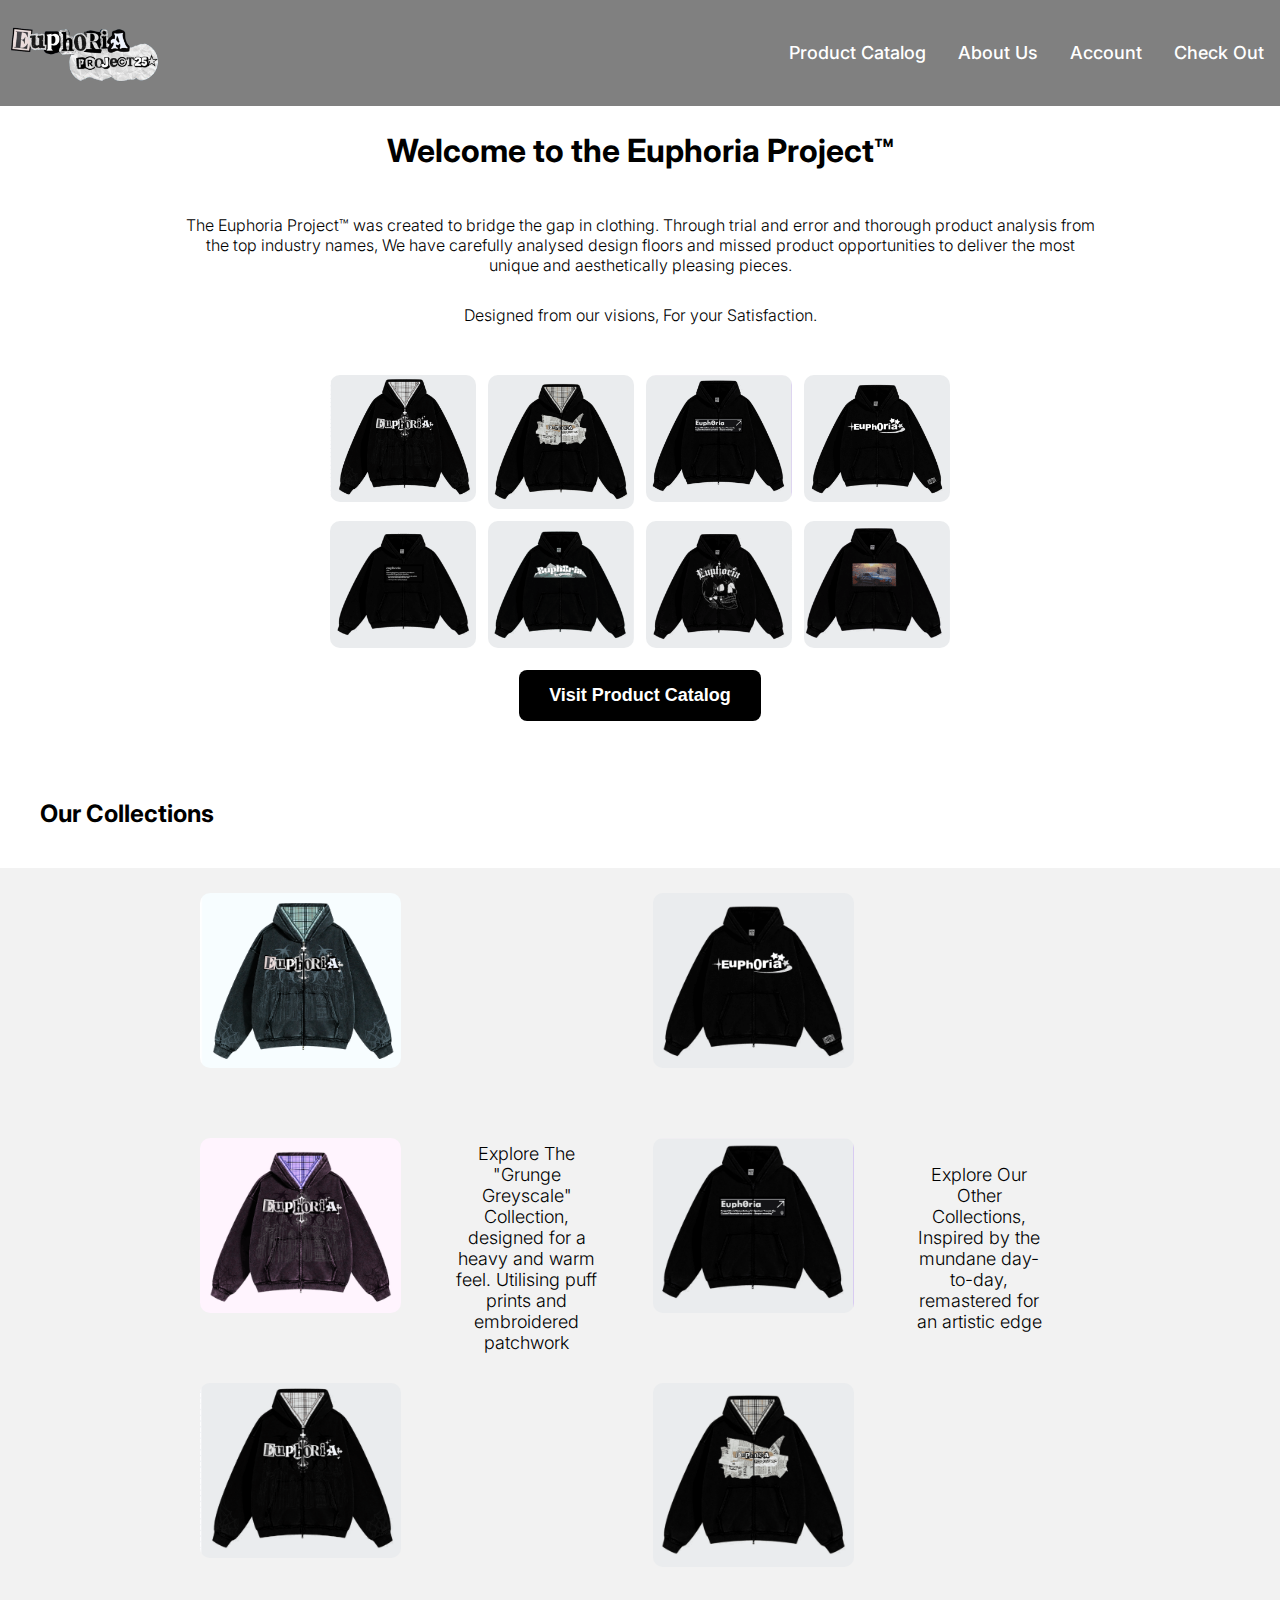
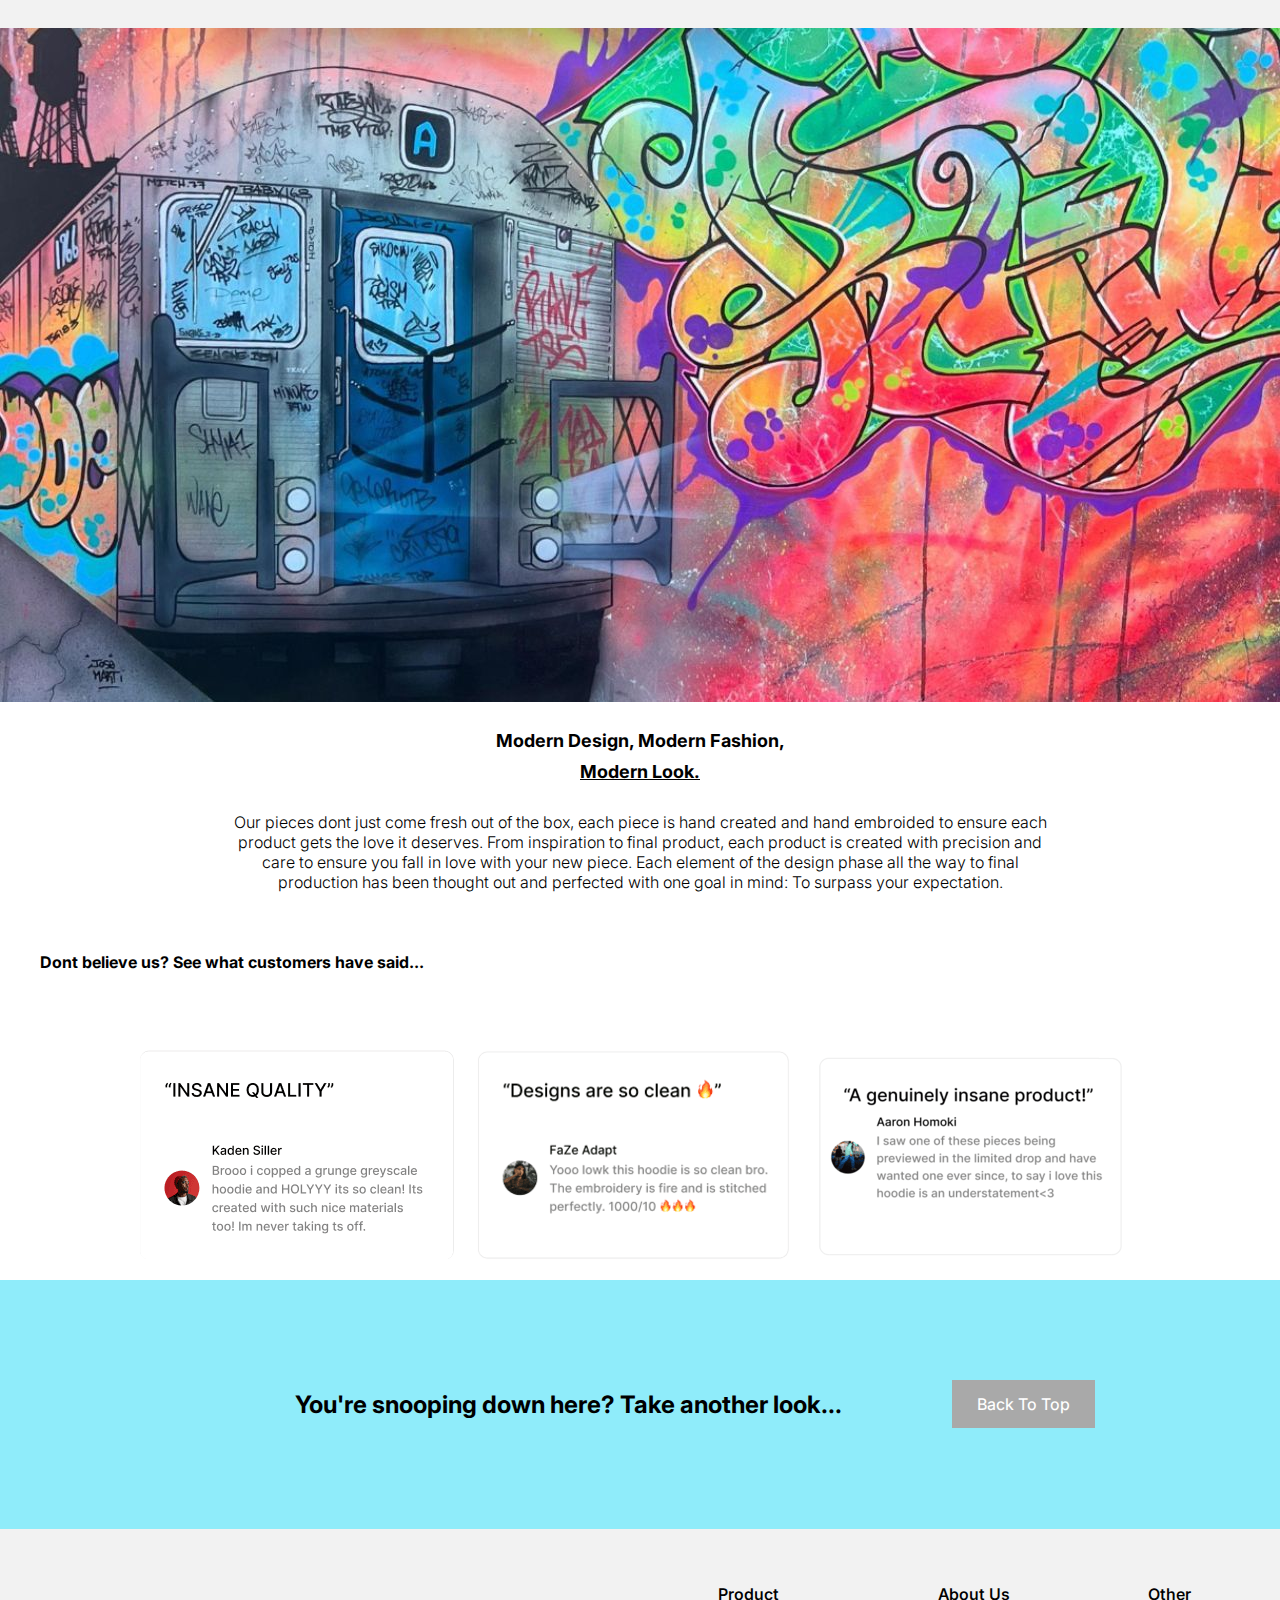
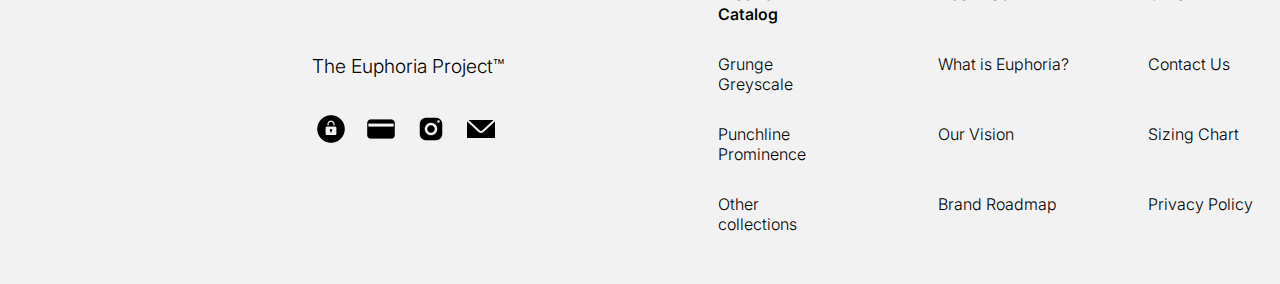
<file: Euphoria-Max/index.html>
<!DOCTYPE html>
<html lang="en">
<head>

    <meta charset="UTF-8">
    <meta name="viewport" content="width=device-width, initial-scale=1.0">
    <title>The Euphoria Project™</title>
    <link rel="stylesheet" href="styles.css">

    <link rel="icon" type="png" href="C:\Users\User\Documents\GitHub\T-Level-Design-Development-and-Production-Class-Work\static\E-removebg-preview.png">

    <link rel="preconnect" href="https://fonts.googleapis.com">
    <link rel="preconnect" href="https://fonts.gstatic.com" crossorigin>
    <link href="https://fonts.googleapis.com/css2?family=Inter:ital,opsz,wght@0,14..32,100..900;1,14..32,100..900&display=swap" rel="stylesheet">

    <style>
/* Tablet portrait (768px and below) */
@media (max-width: 768px) {
    /* Navigation */
    ul {
        flex-wrap: wrap;
        justify-content: center;
        min-height: auto;
    }
    
    ul li:first-child {
        margin-right: 0;
        width: 100%;
        text-align: center;
    }
    
    ul li a {
        padding: 10px 12px;
        font-size: medium;
    }
    
    /* Top grid - 2 columns */
    .top-grid-layout {
        grid-template-columns: repeat(2, 1fr);
        grid-template-rows: repeat(4, auto);
        max-width: 400px;
        padding: 15px;
    }
    
    .tgi-1 { grid-column: 1; grid-row: 1; }
    .tgi-2 { grid-column: 2; grid-row: 1; }
    .tgi-3 { grid-column: 1; grid-row: 2; }
    .tgi-4 { grid-column: 2; grid-row: 2; }
    .tgi-5 { grid-column: 1; grid-row: 3; }
    .tgi-6 { grid-column: 2; grid-row: 3; }
    .tgi-7 { grid-column: 1; grid-row: 4; }
    .tgi-8 { grid-column: 2; grid-row: 4; }
    
    .catalog-button {
        grid-row: 5;
    }
    
    /* Collections grid */
    .grid-layout {
        padding-left: 20px;
        padding-right: 20px;
        grid-template-columns: 1fr;
        grid-template-rows: auto;
        gap: 15px;
    }
    
    .grid-item1, .grid-item2, .grid-item3,
    .grid-item5, .grid-item6, .grid-item7 {
        grid-column: 1;
        grid-row: auto;
    }
    
    .grid-item4, .grid-item8 {
        grid-column: 1;
        grid-row: auto;
        font-size: medium;
    }
    
    /* Reviews - 1 column */
    .review-grid-layout {
        grid-template-columns: 1fr;
        grid-template-rows: repeat(3, auto);
        max-width: 400px;
        padding: 15px;
    }
    
    .rev1, .rev2, .rev3 {
        grid-column: 1;
    }
    
    .rev1 { grid-row: 1; }
    .rev2 { grid-row: 2; }
    .rev3 { grid-row: 3; }
    
    /* Typography */
    .brand_desc {
        padding-left: 5%;
        padding-right: 5%;
    }
    
    .summary p {
        padding-left: 20px;
        padding-right: 20px;
    }
    
    h1, h2, h3, h4, h5 {
        padding: 15px;
    }
    
    p, .grid-item4, .grid-item8 {
        margin: 15px;
    }
    
    .suggestions h6 {
        padding: 40px;
        font-size: large;
    }
    
    /* Footer */
    .footer-grid {
        grid-template-columns: repeat(2, 1fr);
        margin-left: auto;
        margin-right: auto;
        max-width: 100%;
        padding-left: 20px;
        padding-right: 20px;
    }
    
    .footer-branding {
        grid-column: 1 / -1;
        grid-row: 1;
        width: 100%;
    }
    
    .footer-icons {
        grid-column: 1 / -1;
        grid-row: 2;
        max-width: 100%;
        padding-left: 0;
    }
    
    .fgi-1, .fgi-5, .fgi-9 { grid-row: 3; }
    .fgi-2, .fgi-6, .fgi-10 { grid-row: 4; }
    .fgi-3, .fgi-7, .fgi-11 { grid-row: 5; }
    .fgi-4, .fgi-8, .fgi-12 { grid-row: 6; }
    
    .fgi-1, .fgi-2, .fgi-3, .fgi-4 { grid-column: 1; }
    .fgi-5, .fgi-6, .fgi-7, .fgi-8 { grid-column: 2; }
    .fgi-9, .fgi-10, .fgi-11, .fgi-12 { grid-column: 1 / -1; }
}

/* Mobile (480px and below) */
@media (max-width: 480px) {
    /* Navigation */
    ul li a {
        padding: 8px 10px;
        font-size: small;
    }
    
    ul img {
        max-width: 100px;
    }
    
    /* Top grid - 2 columns, tighter */
    .top-grid-layout {
        max-width: 100%;
        padding: 10px;
        gap: 8px;
    }
    
    /* Catalog button */
    .catalog-button button {
        padding: 12px 24px;
        font-size: 16px;
    }
    
    /* Collections grid */
    .grid-layout {
        padding: 15px 10px;
        gap: 12px;
    }
    
    .grid-item4, .grid-item8 {
        font-size: small;
    }
    
    /* Page split image */
    #pagesplit {
        max-width: 100%;
    }
    
    /* Typography */
    h1 {
        font-size: 1.5rem;
        padding: 10px;
    }
    
    h2 {
        font-size: 1.3rem;
    }
    
    h3, h5 {
        font-size: medium;
    }
    
    .suggestions h6 {
        padding: 20px;
        font-size: medium;
        margin: 10px;
    }
    
    /* Reviews */
    .review-grid-layout {
        padding: 10px;
        max-width: 100%;
    }
    
    /* Footer */
    .footer-grid {
        grid-template-columns: 1fr;
        padding-left: 10px;
        padding-right: 10px;
    }
    
    .footer-branding,
    .fgi-1, .fgi-2, .fgi-3, .fgi-4,
    .fgi-5, .fgi-6, .fgi-7, .fgi-8,
    .fgi-9, .fgi-10, .fgi-11, .fgi-12 {
        width: 100%;
        grid-column: 1;
    }
    
    .scroll-button:link, .scroll-button:visited {
        padding: 10px 18px;
        font-size: small;
    }
}

/* Very small mobile (360px and below) */
@media (max-width: 360px) {
    ul li a {
        font-size: x-small;
        padding: 6px 8px;
    }
    
    .catalog-button button {
        padding: 10px 20px;
        font-size: 14px;
    }
    
    h1 {
        font-size: 1.2rem;
    }
    
    .brand_desc {
        padding-left: 3%;
        padding-right: 3%;
    }
}
    </style>
</head>

<body>
    <a id="scroll-top"></a>
    <div>
        <ul>
            <li><img src="../static/EUPHORIAPROJECTLOGO.png" alt="LOGO" width="150px" height=auto; href="#Home"></li>
            <li><a href="#Product Catalog">Product Catalog</a></li>
            <li><a href="#About Us">About Us</a></li>
            <li><a href="#Account">Account</a></li>
            <li><a href="#Check Out">Check Out</a></li>
        </ul>
    </div>

    <div>
        <h1 style="text-align: center; padding: 15px;" >Welcome to the Euphoria Project™</h1>
    </div>

    <div class="brand_desc">
        <p>
            The Euphoria Project™ was created to bridge the gap in clothing. Through trial and error and thorough product analysis from the top industry names, We have carefully analysed design floors and missed product opportunities to deliver the most unique and aesthetically pleasing pieces.
        </p>
        <p>
            Designed from our visions, For your Satisfaction.
        </p>
    </div>

    <div class="top-grid-layout">
        <img class="tgi-1" src="../static/blackhoodie (1).png" alt="Black Grunge Greyscale">
        <img class="tgi-2" src="../static/macheblack (1).png" alt="Mache Black">
        <img class="tgi-3" src="../static/nyblack (1).png" alt="NewYork Black">
        <img class="tgi-4" src="../static/y2kblack (1).png" alt="Y2K black">
        <img class="tgi-5" src="../static/quote (1).png" alt="Quoted Black">
        <img class="tgi-6" src="../static/mountains (1).png" alt="Mountains Black">
        <img class="tgi-7" src="../static/skulls (1).png" alt="Skulls Black">
        <img class="tgi-8" src="../static/japanesecar (1).png" alt="Japanese Car Black">
        <div class="catalog-button">
            <a href="#Product Catalog">
                <button>Visit Product Catalog</button>
            </a>
        </div>
    </div>
<br>
<h2>Our Collections</h2>
    <div class="grid-layout">
        <img class="grid-item1" src="../static/greenhoodie.png" alt="green hoodie">
        <img class="grid-item2" src="../static/purphoodie (1).png" alt="purple hoodie">
        <img class="grid-item3" src="../static/blackhoodie (1).png" alt="black hoodie">
        <p class="grid-item4" href="#grunge greyscale">Explore The "Grunge Greyscale" Collection, designed for a heavy and warm feel. Utilising puff prints and embroidered patchwork</p>
        <img class="grid-item5" src="../static/y2kblack (1).png" alt="y2k black hoodie">
        <img class="grid-item6" src="../static/nyblack (1).png" alt="ny black hoodie">
        <img class="grid-item7" src="../static/macheblack (1).png" alt="black mache hoodie">
        <p class="grid-item8" href="Punchline Prominence">Explore Our Other Collections, Inspired by the mundane day-to-day, remastered for an artistic edge</p>
        </div>
    <div>
        <img id="pagesplit" src="../static/train image.png" alt="Page Splitter">
    </div>
<br>
    <div class="summary">
        <h3>Modern Design, Modern Fashion,  </h3>
        <h5>Modern Look.</h5>
        <p>Our pieces dont just come fresh out of the box, each piece is hand created and hand embroided to ensure each product gets the love it deserves. From inspiration to final product, each product is created with precision and care to ensure you fall in love with your new piece. Each element of the design phase all the way to final production has been thought out and perfected with one goal in mind: To surpass your expectation.</p>
        <h4>Dont believe us? See what customers have said...</h4>
        <br>
    </div>

    <div class="review-grid-layout">
        <img class="rev1" src="../static/review1 (1).png" alt="Review 1">
        <img class="rev2" src="../static/review2 (1).png" alt="Review 2">
        <img class="rev3" src="../static/review3 (1).png" alt="Review 3">
    </div>
    
    <div class="suggestions">
        <h6>You're snooping down here? Take another look...</h6>
        <a class="scroll-button" href="#scroll-top">Back To Top</a>
    </div>

    <footer>
        <div class="footer-grid">
            <p class="footer-branding">The Euphoria Project™</p>
            <div class="footer-icons">
                <img class="secure-icon" src="../static/icons8-secure-30.png" alt="padlock-icon">
                <img class="bank-icon" src="../static/icons8-bank-cards-30.png" alt="bankcard-icon">
                <img class="instagram-icon" src="../static/icons8-instagram-30.png" alt="instagram-icon">
                <img class="email-icon" src="../static/icons8-email-30.png" alt="email-icon">
            </div>
            <p class="fgi-1">Product Catalog</p>
            <p class="fgi-2">Grunge Greyscale</p>
            <p class="fgi-3">Punchline Prominence</p>
            <p class="fgi-4">Other collections</p>
            <p class="fgi-5">About Us</p>
            <p class="fgi-6">What is Euphoria?</p>
            <p class="fgi-7">Our Vision</p>
            <p class="fgi-8">Brand Roadmap</p>
            <p class="fgi-9">Other</p>
            <p class="fgi-10">Contact Us</p>
            <p class="fgi-11">Sizing Chart</p>
            <p class="fgi-12">Privacy Policy</p>
        </div>
    </footer>

</body>
</html>
</file>
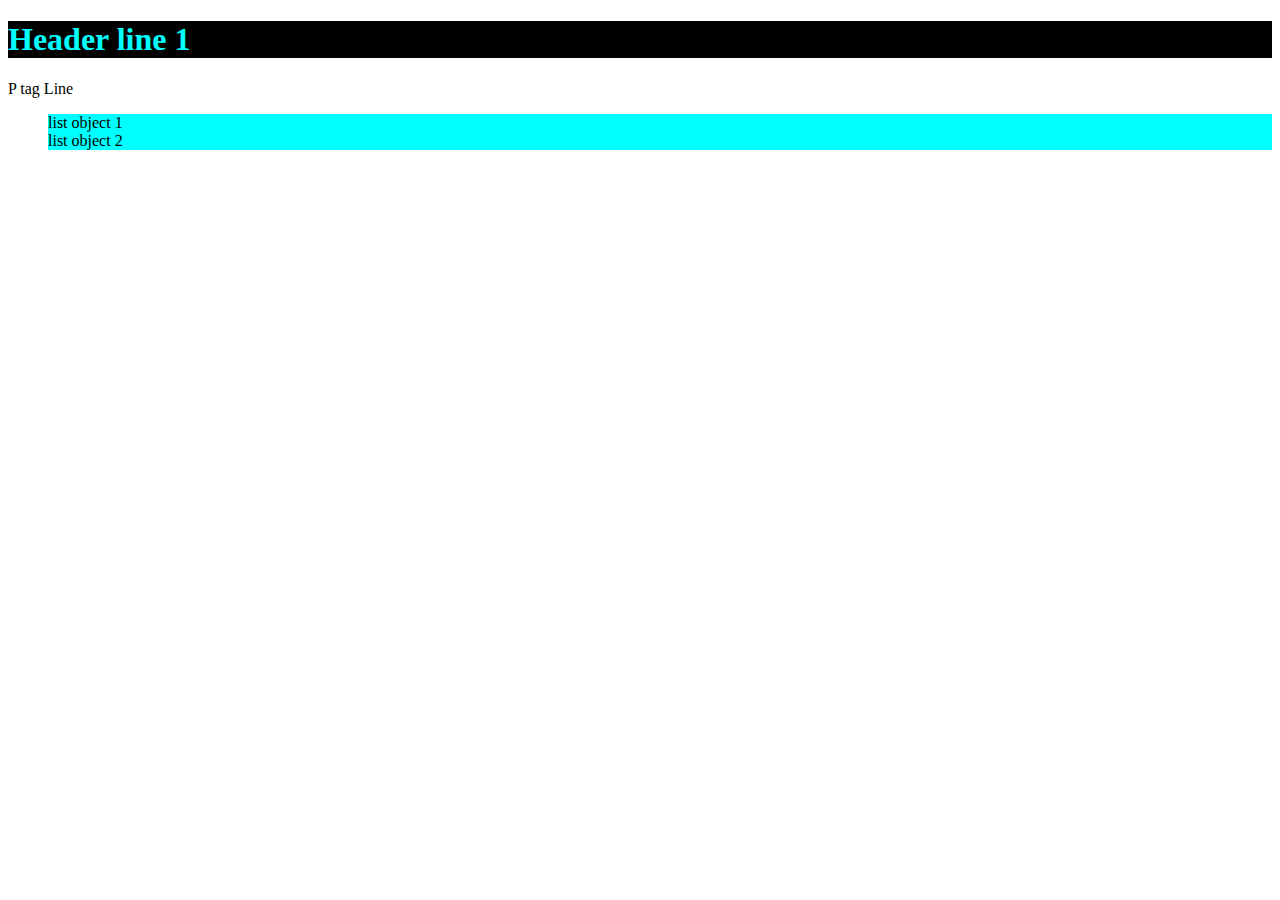
<file: practice1.html>
<!DOCTYPE html>
<html lang="en">
<head>
    <meta charset="UTF-8">
    <meta name="viewport" content="width=device-width, initial-scale=1.0">
    <title>Practice document</title>

    <style>
        h1 {
            color: aqua;
            background-color: black;
        }
        li {
            background-color: aqua;
            list-style-type: none;
        }


    </style>

</head>

<body>
    <h1>Header line 1</h1>
    <p>P tag Line</p>
    <ul>
        <li>list object 1</li>
        <li>list object 2</li>
    </ul>
</body>
</html>
</file>
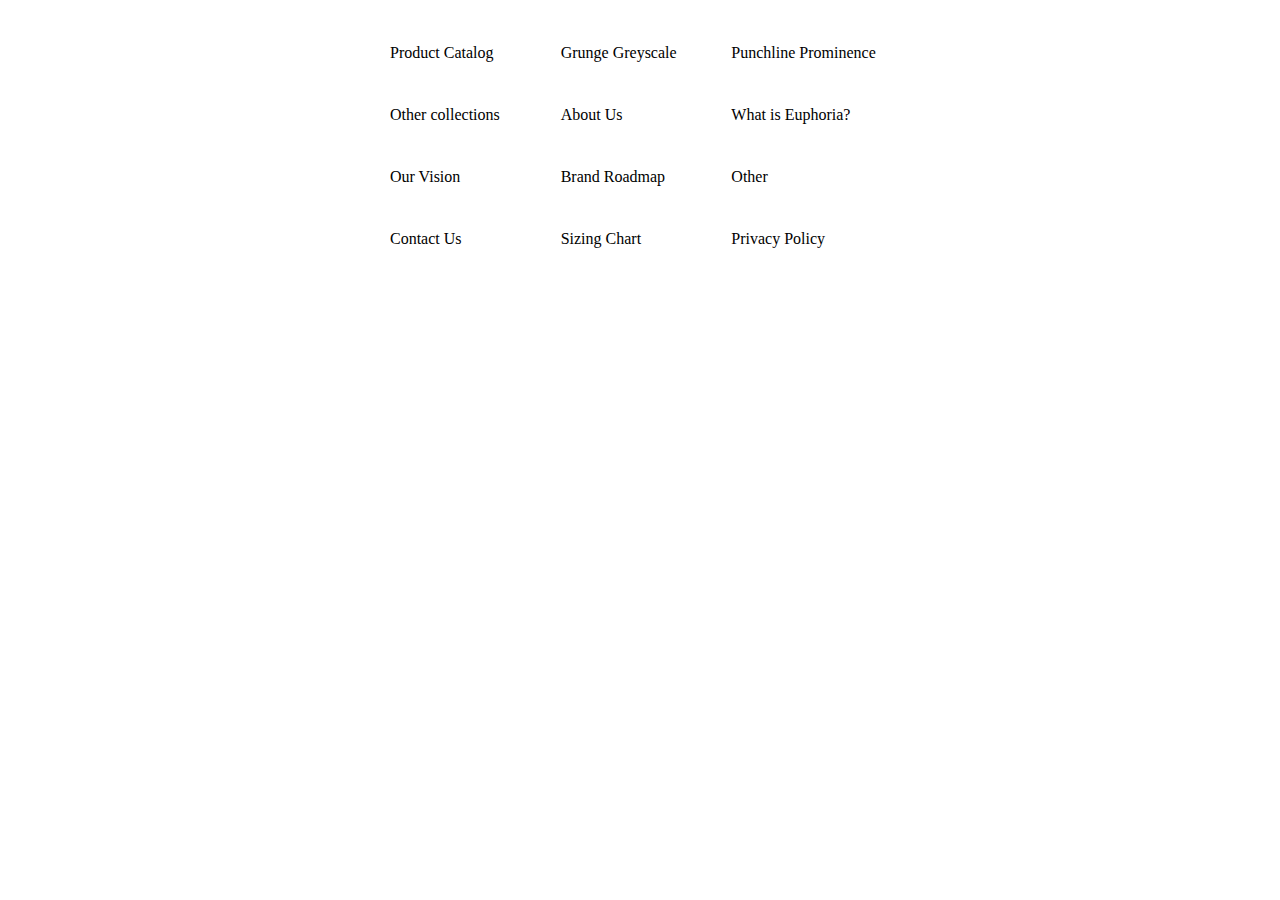
<file: testfooter.html>
<!DOCTYPE html>
<html lang="en">
<head>
    <meta charset="UTF-8">
    <meta name="viewport" content="width=device-width, initial-scale=1.0">
    <title>Document</title>

    <style>
        .footer-grid {
            display: grid;
            grid-template-columns: repeat(3, 1fr);
            grid-template-rows: repeat(4, auto);
            gap: 12px;
            max-width: 500px;
            margin: 0 auto;
            padding: 20px;
        }
    </style>
</head>

<body>
    <div class="footer-grid">
        <p>Product Catalog</p>
        <p>Grunge Greyscale</p>
        <p>Punchline Prominence</p>
        <p>Other collections</p>
        <p>About Us</p>
        <p>What is Euphoria?</p>
        <p>Our Vision</p>
        <p>Brand Roadmap</p>
        <p>Other</p>
        <p>Contact Us</p>
        <p>Sizing Chart</p>
        <p>Privacy Policy</p>
    </div>

</body>
</html>
</file>
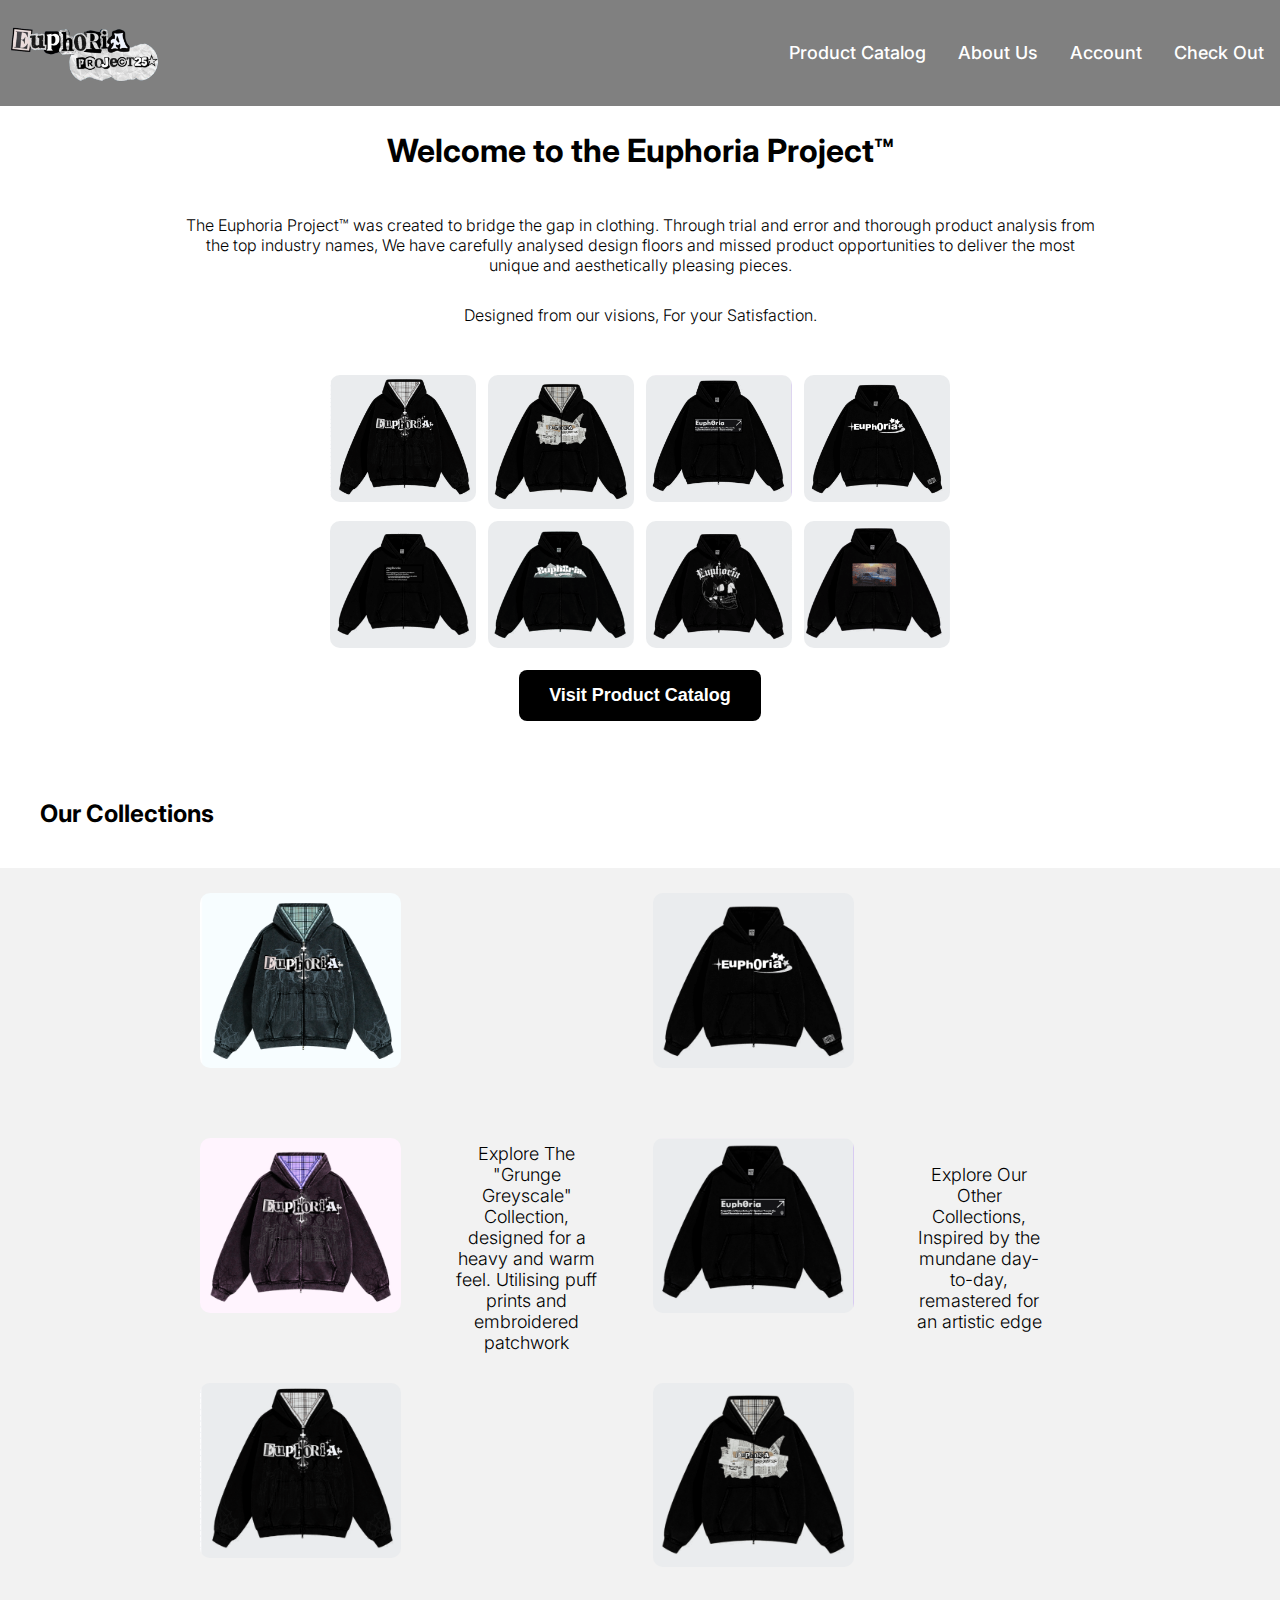
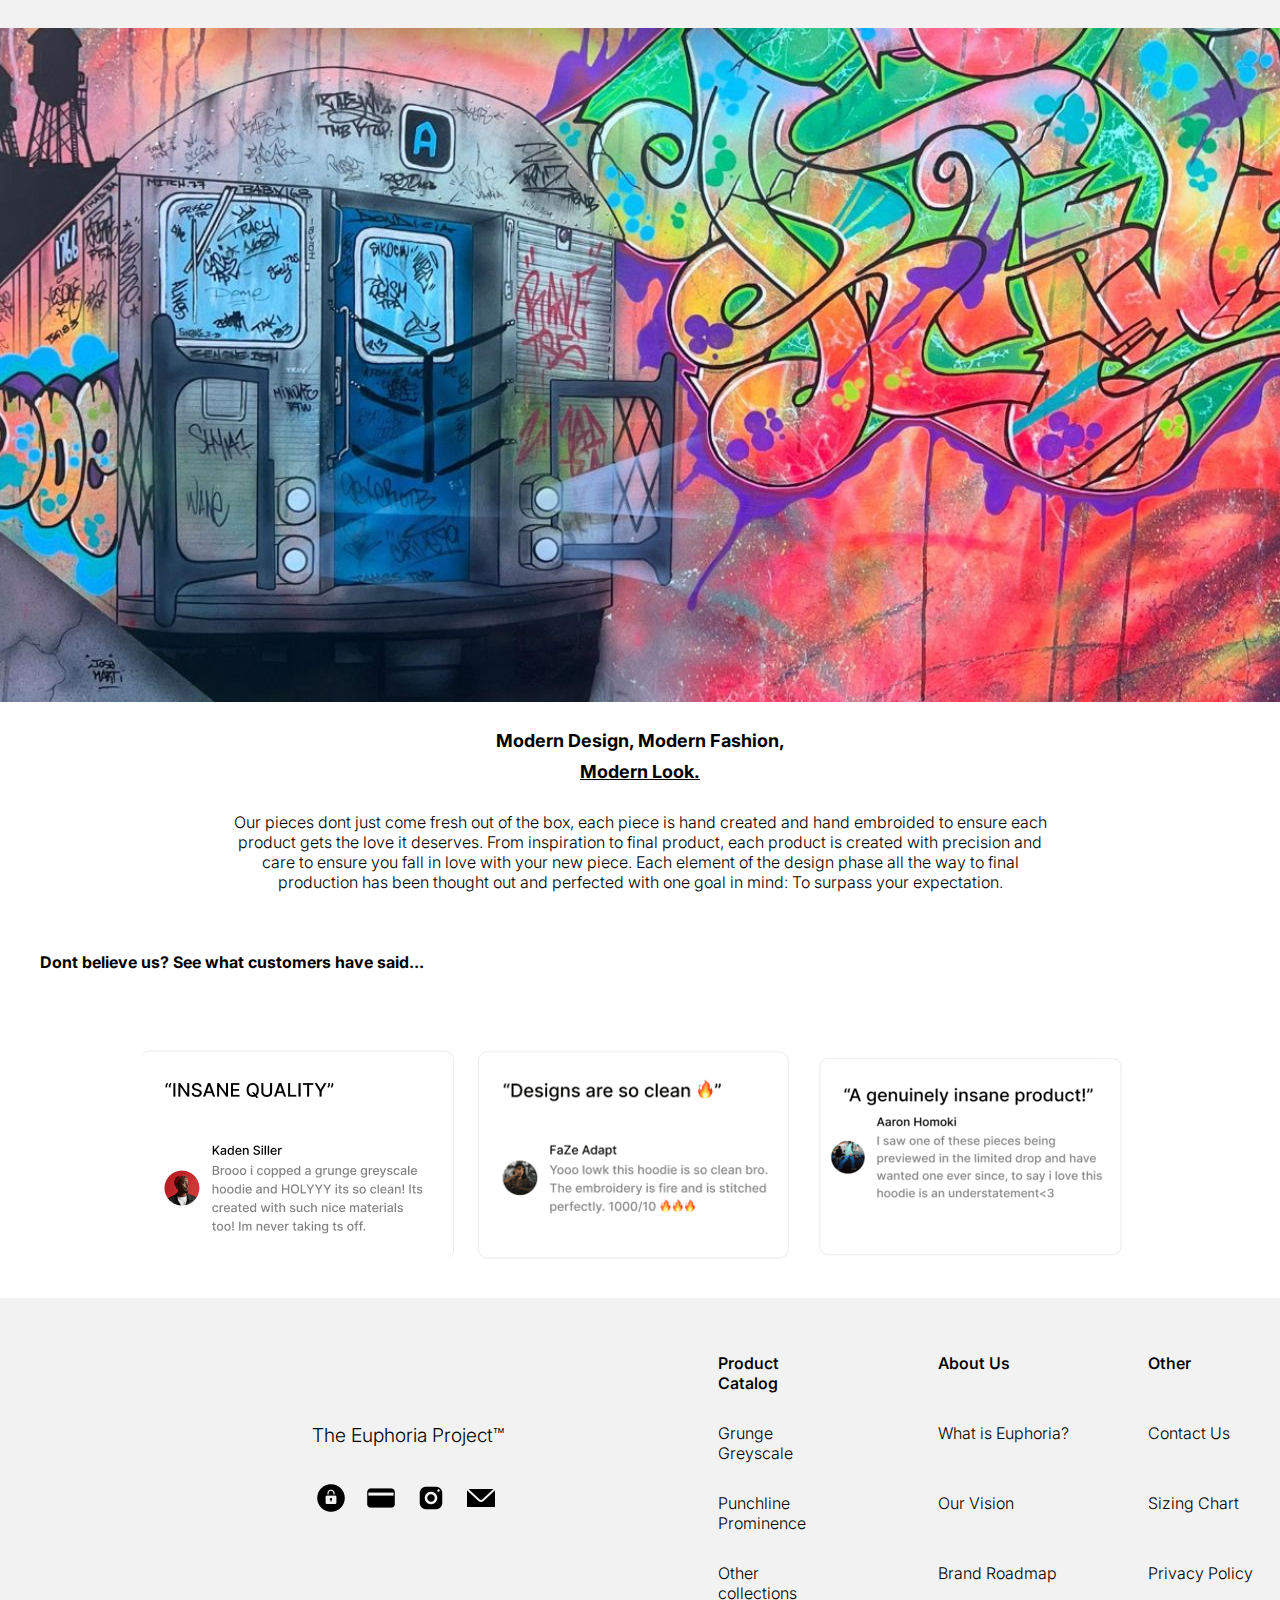
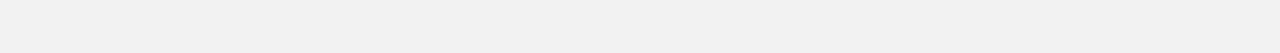
<file: Euphoria-Max/Euphoria_landing_page.html>
<!DOCTYPE html>
<html lang="en">
<head>

    <meta charset="UTF-8">
    <meta name="viewport" content="width=device-width, initial-scale=1.0">
    <title>The Euphoria Project™</title>
    <link rel="stylesheet" href="styles.css">

    <link rel="icon" type="png" href="C:\Users\User\Documents\GitHub\T-Level-Design-Development-and-Production-Class-Work\static\E-removebg-preview.png">

    <link rel="preconnect" href="https://fonts.googleapis.com">
    <link rel="preconnect" href="https://fonts.gstatic.com" crossorigin>
    <link href="https://fonts.googleapis.com/css2?family=Inter:ital,opsz,wght@0,14..32,100..900;1,14..32,100..900&display=swap" rel="stylesheet">

</head>


<body>
    <div>
        <ul>
            <li><img src="../static/EUPHORIAPROJECTLOGO.png" alt="LOGO" width="150px" height=auto; href="#Home"></li>
            <li><a href="#Product Catalog">Product Catalog</a></li>
            <li><a href="#About Us">About Us</a></li>
            <li><a href="#Account">Account</a></li>
            <li><a href="#Check Out">Check Out</a></li>
        </ul>
    </div>

    <div>
        <h1 style="text-align: center; padding: 15px;" >Welcome to the Euphoria Project™</h1>
    </div>

    <div class="brand_desc">
        <p>
            The Euphoria Project™ was created to bridge the gap in clothing. Through trial and error and thorough product analysis from the top industry names, We have carefully analysed design floors and missed product opportunities to deliver the most unique and aesthetically pleasing pieces.
        </p>
        <p>
            Designed from our visions, For your Satisfaction.
        </p>
    </div>

    <div class="top-grid-layout">
        <img class="tgi-1" src="../static/blackhoodie (1).png" alt="Black Grunge Greyscale">
        <img class="tgi-2" src="../static/macheblack (1).png" alt="Mache Black">
        <img class="tgi-3" src="../static/nyblack (1).png" alt="NewYork Black">
        <img class="tgi-4" src="../static/y2kblack (1).png" alt="Y2K black">
        <img class="tgi-5" src="../static/quote (1).png" alt="Quoted Black">
        <img class="tgi-6" src="../static/mountains (1).png" alt="Mountains Black">
        <img class="tgi-7" src="../static/skulls (1).png" alt="Skulls Black">
        <img class="tgi-8" src="../static/japanesecar (1).png" alt="Japanese Car Black">
        <div class="catalog-button">
            <a href="#Product Catalog">
                <button>Visit Product Catalog</button>
            </a>
        </div>
    </div>
<br>
<h2>Our Collections</h2>
    <div class="grid-layout">
        <img class="grid-item1" src="../static/greenhoodie.png" alt="green hoodie">
        <img class="grid-item2" src="../static/purphoodie (1).png" alt="purple hoodie">
        <img class="grid-item3" src="../static/blackhoodie (1).png" alt="black hoodie">
        <p class="grid-item4" href="#grunge greyscale">Explore The "Grunge Greyscale" Collection, designed for a heavy and warm feel. Utilising puff prints and embroidered patchwork</p>
        <img class="grid-item5" src="../static/y2kblack (1).png" alt="y2k black hoodie">
        <img class="grid-item6" src="../static/nyblack (1).png" alt="ny black hoodie">
        <img class="grid-item7" src="../static/macheblack (1).png" alt="black mache hoodie">
        <p class="grid-item8" href="Punchline Prominence">Explore Our Other Collections, Inspired by the mundane day-to-day, remastered for an artistic edge</p>
        </div>
    <div>
        <img id="pagesplit" src="../static/train image.png" alt="Page Splitter">
    </div>
<br>
    <div class="summary">
        <h3>Modern Design, Modern Fashion,  </h3>
        <h5>Modern Look.</h5>
        <p>Our pieces dont just come fresh out of the box, each piece is hand created and hand embroided to ensure each product gets the love it deserves. From inspiration to final product, each product is created with precision and care to ensure you fall in love with your new piece. Each element of the design phase all the way to final production has been thought out and perfected with one goal in mind: To surpass your expectation.</p>
        <h4>Dont believe us? See what customers have said...</h4>
        <br>
    </div>

    <div class="review-grid-layout">
        <img class="rev1" src="../static/review1 (1).png" alt="Review 1">
        <img class="rev2" src="../static/review2 (1).png" alt="Review 2">
        <img class="rev3" src="../static/review3 (1).png" alt="Review 3">
    </div>
<br>
    <footer>
        <div class="footer-grid">
            <p class="footer-branding">The Euphoria Project™</p>
            <div class="footer-icons">
                <img class="secure-icon" src="../static/icons8-secure-30.png" alt="padlock-icon">
                <img class="bank-icon" src="../static/icons8-bank-cards-30.png" alt="bankcard-icon">
                <img class="instagram-icon" src="../static/icons8-instagram-30.png" alt="instagram-icon">
                <img class="email-icon" src="../static/icons8-email-30.png" alt="email-icon">
            </div>
            <p class="fgi-1">Product Catalog</p>
            <p class="fgi-2">Grunge Greyscale</p>
            <p class="fgi-3">Punchline Prominence</p>
            <p class="fgi-4">Other collections</p>
            <p class="fgi-5">About Us</p>
            <p class="fgi-6">What is Euphoria?</p>
            <p class="fgi-7">Our Vision</p>
            <p class="fgi-8">Brand Roadmap</p>
            <p class="fgi-9">Other</p>
            <p class="fgi-10">Contact Us</p>
            <p class="fgi-11">Sizing Chart</p>
            <p class="fgi-12">Privacy Policy</p>
        </div>
    </footer>

</body>
</html>
</file>
<file: Euphoria-Max/styles.css>
html {
    scroll-behavior: smooth;
}

body {
    margin: 0px;
    padding: 0px;
}

ul {
    list-style-type: none;
    margin: 0;
    padding: 0;
    overflow: hidden;
    background-color:gray;
    display: flex;
    justify-content: flex-end;
    align-items: center;
    min-height: 60px;
}

ul li a {
    display:inline-block;
    color: white;
    text-align: center;
    padding: 14px 16px;
    text-decoration: none;
    font-size: large;
    /* font-family: 'Franklin Gothic Medium', 'Arial Narrow', Arial, sans-serif; */
            font-family: "inter", sans-serif;
            font-style: "semibold";
            font-weight: 500;
    border-radius: 4px;
}

ul li a:hover {
    background-color:darkgray;
    cursor: pointer;
}

ul li:first-child {
    margin-right: auto;
}

ul img:hover {
    transform: scale(1.15);
    transition: transform 0.1s ease-in;
    cursor: pointer;
}

.brand_desc {
    text-align: center;
    padding-left: 12%;
    padding-right: 12%;
}

.top-grid-layout {
    display: grid;
    grid-template-columns: repeat(4, 1fr);
    grid-template-rows: repeat(2, auto);
    gap: 12px;
    max-width: 620px;
    margin: 0 auto;
    padding: 20px;
    background-color: #ffffff;
}

.top-grid-layout img {
    width: 100%;
    height: auto;
    display: block;
    object-fit: contain;
    border-radius: 10px;
}

.top-grid-layout img:hover {
    transform: scale(1.1);
    transition: transform 0.2s ease-in;
    cursor: pointer;
}

.tgi-1 {
    grid-column-start: 1;
    grid-row: 1;
}

.tgi-2 {
    grid-column-start: 2;
    grid-row: 1;
}

.tgi-3 {
    grid-column-start: 3;
    grid-row: 1;
}

.tgi-4 {
    grid-column-start: 4;
    grid-row: 1;
}

.tgi-5 {
    grid-column-start: 1;
    grid-row: 2;
}

.tgi-6 {
    grid-column-start: 2;
    grid-row: 2;
}

.tgi-7 {
    grid-column-start: 3;
    grid-row: 2;
}

.tgi-8 {
    grid-column-start: 4;
    grid-row: 2;
}

.catalog-button {
    grid-column: 1 / -1;
    grid-row: 3;
    display: flex;
    justify-content: center;
    align-items: center;
    margin-top: 10px;
}

.catalog-button button {
    background-color: #000;
    color: #fff;
    border: none;
    border-radius: 8px;
    padding: 15px 30px;
    font-size: 18px;
    font-weight: 600;
    cursor: pointer;
    transition: background-color 0.3s ease;
}

.catalog-button button:hover {
    transform: scale(1.1);
    transition: transform 0.1s ease-in
}


.grid-layout {
    display: grid;
    grid-template-columns: repeat(4, 1fr);
    grid-template-rows: repeat(3, 220px);
    gap: 25px;
    padding-left: 200px;
    padding-right: 200px;
    padding-bottom: 25px;
    padding-top: 25px;
    background-color: #f2f2f2;
}

.grid-item1 {
    grid-column-start: 1;
    grid-row: 1;
    width: 100%;
    height: auto;
    border-radius: 10px;
}

.grid-item2 {
    grid-column-start: 1;
    grid-row: 2;
    width: 100%;
    height: auto;
    border-radius: 10px;
}

.grid-item3 {
    grid-column-start: 1;
    grid-row: 3;
    width: 100%;
    height: auto;
    border-radius: 10px;
}

.grid-item4 {
    grid-column: 2;
    grid-row: 2;
    text-align:center;
    display: flex;
    align-items: center;
}

.grid-item5 {
    grid-column-start: 3;
    grid-row: 1;
    width: 100%;
    height: auto;
    border-radius: 10px;
}

.grid-item6 {
    grid-column-start: 3;
    grid-row: 2;
    width: 100%;
    height: auto;
    border-radius: 10px;
}

.grid-item7 {
    grid-column-start: 3;
    grid-row: 3;
    width: 100%;
    height: auto;
    border-radius: 10px;
}

.grid-item8 {
    grid-column-start: 4;
    grid-row: 2;
    text-align: center;
    display: flex;
    align-items: center;
}

#pagesplit {
    /*width: 1480px;*/
    /*height: 820px;*/
    width: 100%;
    max-width: 1480px;
    height: auto;
    display: block;
    margin: 0 auto;
}

p, .grid-item4, .grid-item8 {
    /* font-family: 'Franklin Gothic Medium', 'Arial Narrow', Arial, sans-serif; */
            font-family: "inter", sans-serif;
            font-style: "semibold";
            font-weight: 300;
    margin: 30px;
    padding: 0px;
}

h1, h2, h3, h4, h5 {
            font-family: "inter", sans-serif;
            font-style: "semibold";
            font-weight: 700;
    margin: 10px;
    padding: 30px;
}

h3 {
    font-size: large;
    text-align: center;
    padding: 0px;
}

h5 {
    text-decoration: underline;
    font-size: large;
    text-align: center;
    padding: 0px;
}

.stock {
    text-align: center;
}

.summary p {
    text-align: center;
    padding-left: 200px;
    padding-right: 200px;
}

.grid-item1:hover, .grid-item2:hover, .grid-item3:hover, .grid-item5:hover, .grid-item6:hover, .grid-item7:hover {
    transform: scale(1.1);
    transition: transform 0.2s ease-in;
    cursor: pointer;
}

.grid-item4:hover, .grid-item8:hover {
    transform: scale(0.9);
    transition: transform 0.1s ease-in;
    cursor: pointer;
}

.grid-item4, .grid-item8 {
    font-size: large;
}

.review-grid-layout {
    display: grid;
    grid-template-columns: repeat(3, 1fr);
    grid-template-rows: repeat(1, auto);
    gap: 12px;
    max-width: 1000px;
    margin: 0 auto;
    padding: 20px;
    background-color: rgb(255, 255, 255);
}

.review-grid-layout img {
    border-radius: 10px;
}

.review-grid-layout img:hover {
    transform: scale(1.1);
    transition: transform 0.2s ease-in;
    cursor: crosshair;
}

.rev1 {
    grid-column-start: 1;
}

.rev2 {
    grid-column-start: 2;
}

.rev3 {
    grid-column-start: 3;
}

.suggestions {
    background-color: rgb(143, 236, 250);
    display: flex;
    align-items: center;
    justify-content:center;
}

.suggestions h6 {
    font-family: "inter", sans-serif;
    font-style: "semibold";
    font-weight: 700;
    margin: 20px;
    padding: 90px;
    font-size:x-large;
    text-align: left;
}

.scroll-button:link, .scroll-button:visited {
    font-family: "inter", sans-serif;
    font-style: "semibold";
    font-weight: 450;
    background-color: darkgray;
    color: white;
    padding: 14px 25px;
    text-align: center;
    text-decoration: none;
    display: inline-block;
}

footer {
    background-color: #f2f2f2;
}

.footer-grid {
    display: grid;
    grid-template-columns: repeat(4, 1fr);
    grid-template-rows: repeat(4, 70px);
    gap: 0px;
    max-width: 200px;
    margin-left: 10%;
    padding-top: 25px;
    padding-bottom: 50px;;
}

.footer-grid p:hover {
    color: purple;
    cursor: pointer;
}

.footer-grid img:hover {
    cursor: default;
}

.footer-grid > .footer-branding:hover {
    cursor: default;
    color: black;
}

.footer-branding {
    grid-column-start: 1;
    grid-row: 2;
    width: 500px;
    font-size: larger;
    text-align: center;
}

.footer-icons {
    grid-column-start: 1;
    grid-row: 3;
    display: flex;
    justify-content: center;
    align-items: center;
    gap: 20px;
    max-width: 500px;
    padding-left: 27.5px;
}

.fgi-1 {
    grid-column-start: 2;
    grid-row: 1;
    width: 120px;
}

.fgi-2 {
    grid-column-start: 2;
    grid-row: 2;
    width: 130px;
}

.fgi-3 {
    grid-column-start: 2;
    grid-row: 3;
    width: 160px;
}

.fgi-4 {
    grid-column-start: 2;
    grid-row: 4;
    width: 120px;
}

.fgi-5 {
    grid-column-start: 3;
    grid-row: 1;
    width: 120px;
}

.fgi-6 {
    grid-column-start: 3;
    grid-row: 2;
    width: 150px;
}

.fgi-7 {
    grid-column-start: 3;
    grid-row: 3;
    width: 120px;
}

.fgi-8 {
    grid-column-start: 3;
    grid-row: 4;
    width: 120px;
}

.fgi-9 {
    grid-column-start: 4;
    grid-row: 1;
    width: 120px;
}

.fgi-10 {
    grid-column-start: 4;
    grid-row: 2;
    width: 120px;
}

.fgi-11 {
    grid-column-start: 4;
    grid-row: 3;
    width: 120px;
}

.fgi-12 {
    grid-column-start: 4;
    grid-row: 4;
    width: 120px;
}

.fgi-1, .fgi-5, .fgi-9 {
    font-weight: 550;
}
</file>
